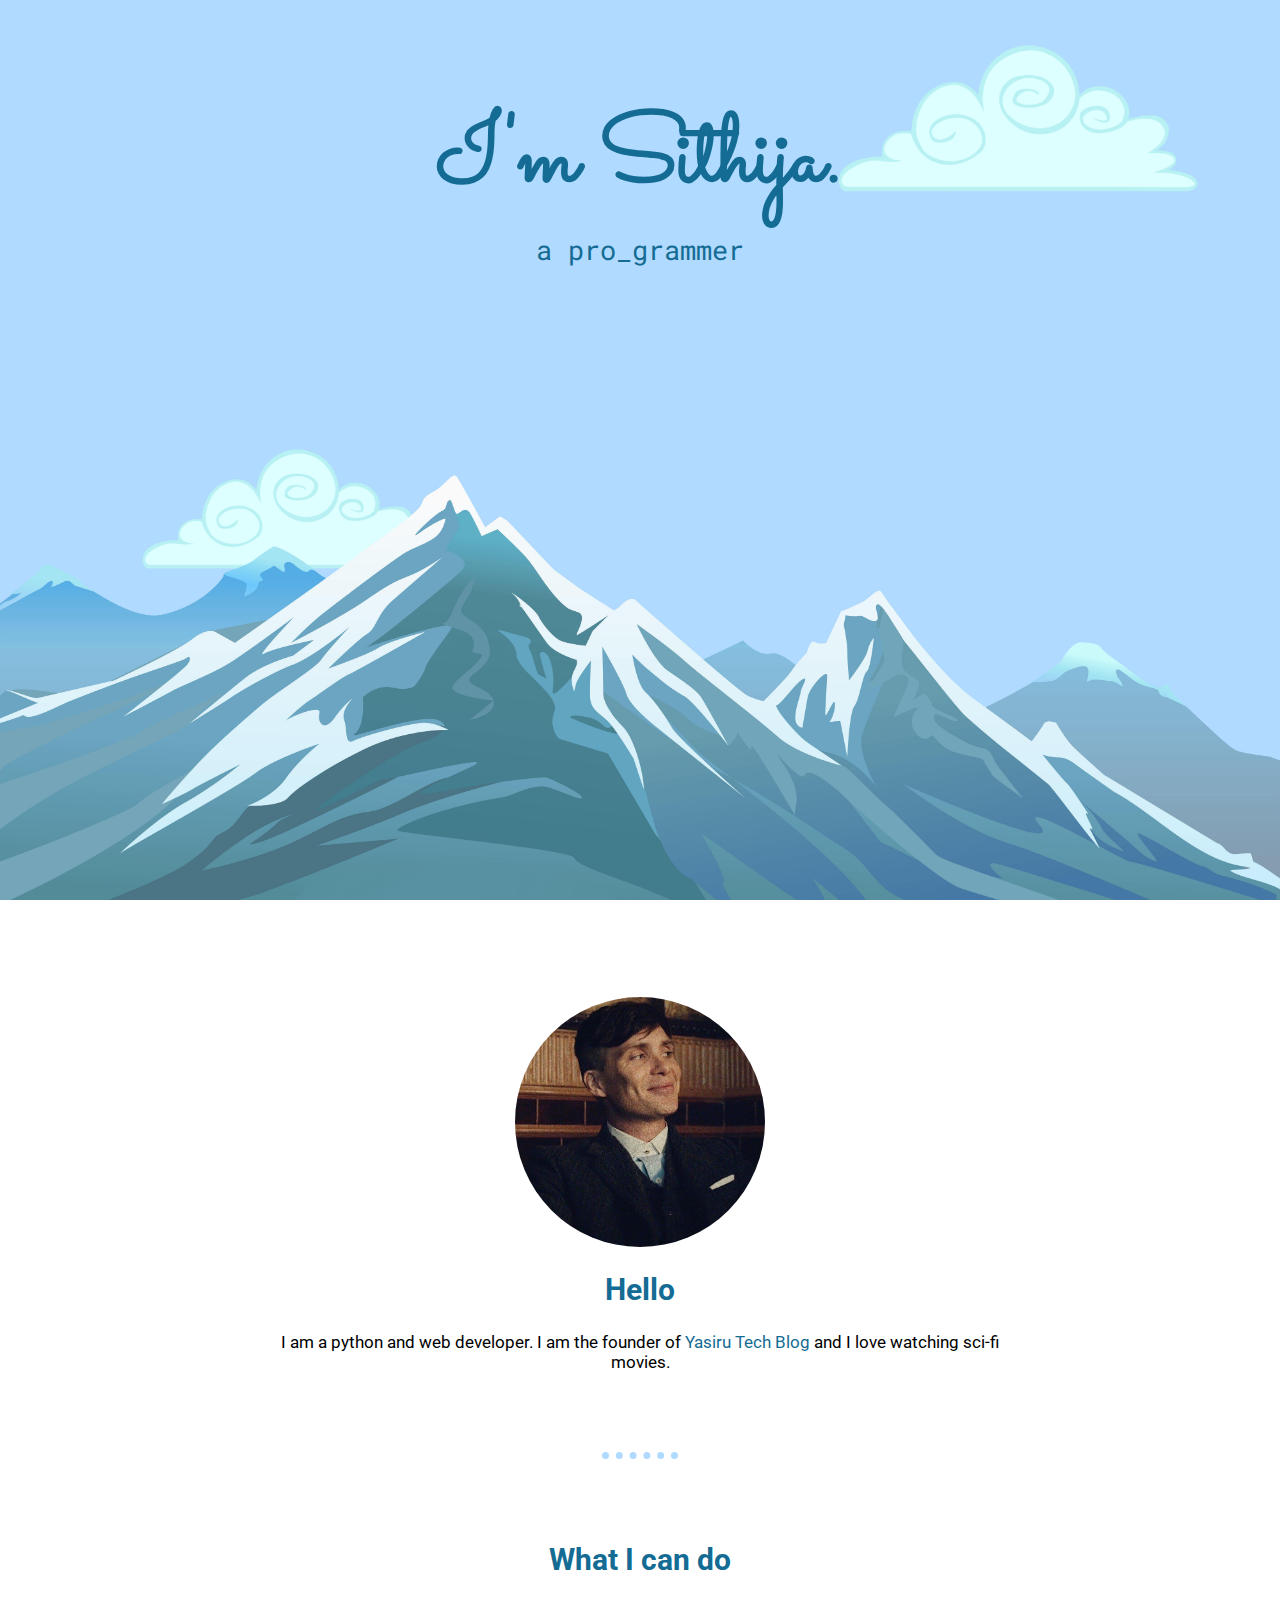
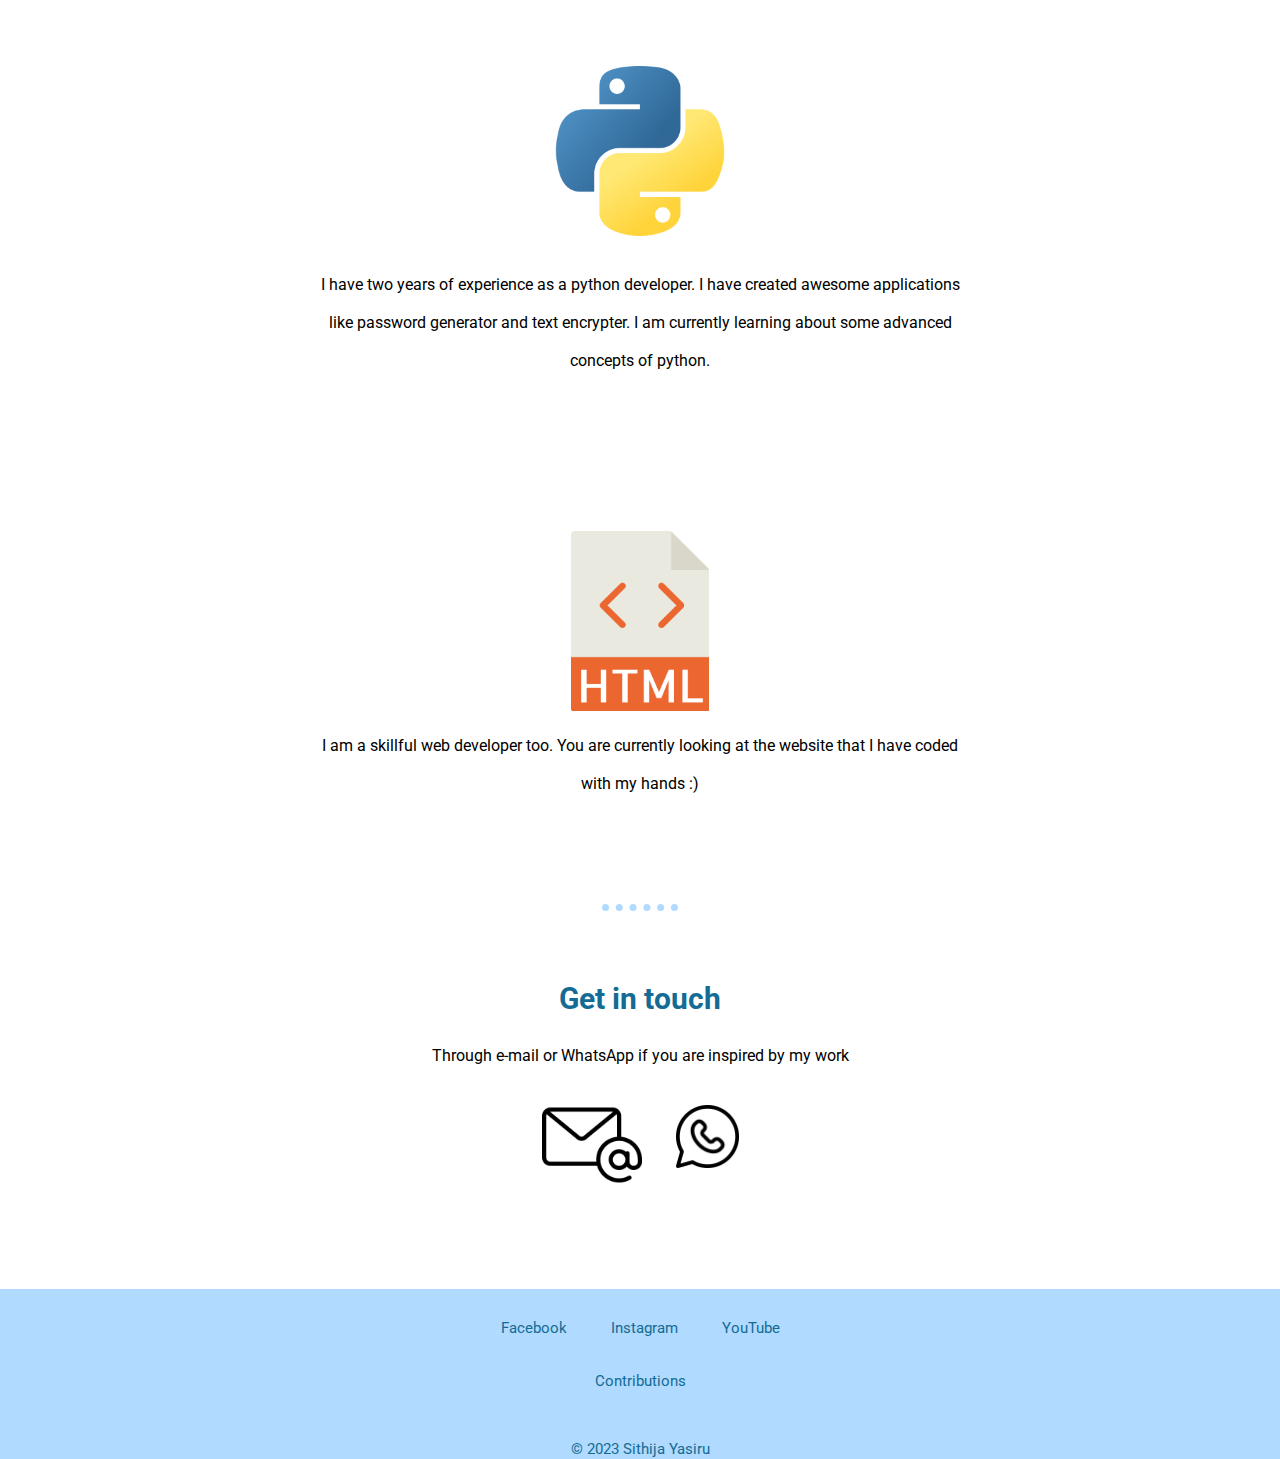
<file: index.html>
<!DOCTYPE html>
<html lang="en">
<head>
    <meta charset="UTF-8">
    <meta http-equiv="X-UA-Compatible" content="IE=edge">
    <meta name="viewport" content="width=device-width, initial-scale=1.0">
    <title>Sithija</title>
    <link rel="stylesheet" href="css/styles.css">
    <link rel="icon" href="images/favicon.ico">
    <link rel="preconnect" href="https://fonts.googleapis.com">
    <link rel="preconnect" href="https://fonts.gstatic.com" crossorigin>
    <link href="https://fonts.googleapis.com/css2?family=Merriweather&family=Montserrat&family=Roboto+Mono&family=Roboto:wght@500&family=Sacramento&display=swap" rel="stylesheet">
</head>
<body>
    <div class="description">
        <div class="name-div">
            <h1 class="name">I'm Sithija.</h1>
            <p class="programmer">a pro_grammer</p>
        </div>
        <img class="background" src="images/background-min.jpeg" alt="mountain-img">
    </div>
    <div class="middle">
        <div class="profile">
            <img class="profile_pic" src="images/profile picture.png" alt="Profile picture">
            <h2>Hello</h2>
            <p class="para">I am a python and web developer. I am the founder of <a class="anchors" href="https://sithijayasiru.blogspot.com/">Yasiru Tech Blog</a> and I love watching sci-fi movies.</p>
        </div>
        <hr class="hr1">
        <div class="skills">
            <h2 style="margin-bottom: 60px; position: relative; bottom: 10px;">What I can do</h2>
            <div class="skill-row-python">
                <img class="skill-image python" src="images/python.png" alt="python icon">
                <p class="skill-text-python">I have two years of experience as a python developer. I have created awesome applications like password generator and text encrypter. I am currently learning about some advanced concepts of python.</p>
            </div>
            <div class="skill-row-html">
                <img class="skill-image html" src="images/html.png" alt="html icon">
                <p class="skill-text-html">I am a skillful web developer too. You are currently looking at the website that I have coded with my hands :)</p>
            </div>
        </div>
        <hr>
        <div class="contact">
            <h2>Get in touch</h2>
            <p style="margin: 30px;">Through e-mail or WhatsApp if you are inspired by my work</p>
            <a href="mailto:sithijayasirutesting@gmail.com"><img class="email" src="images/email.png" alt="email-icon"></a>
            <a href="https://wa.me/94772654377"><img class="whatsapp" src="images/whatsapp.png" alt="whatsapp-icon"></a>
        </div>
    </div>
    <div class="bottom">
        <div style="margin-bottom: 35px;">
            <p class="links"><a class="anchors" href="https://web.facebook.com/profile.php?id=100092361138470" target="_blank">Facebook</a></p>
            <p class="links"><a class="anchors" href="https://www.instagram.com/sithija_yasiru/" target="_blank">Instagram</a></p>
            <p class="links"><a class="anchors" href="https://www.youtube.com" target="_blank">YouTube</a></p>
        </div>
        <p style="margin-bottom: 50px;"><a href="contributions.html" class="anchors" target="_blank">Contributions</a></p>
        <p class="anchors">© 2023 Sithija Yasiru</p>
    </div>
    
    
</body>
</html>
</file>
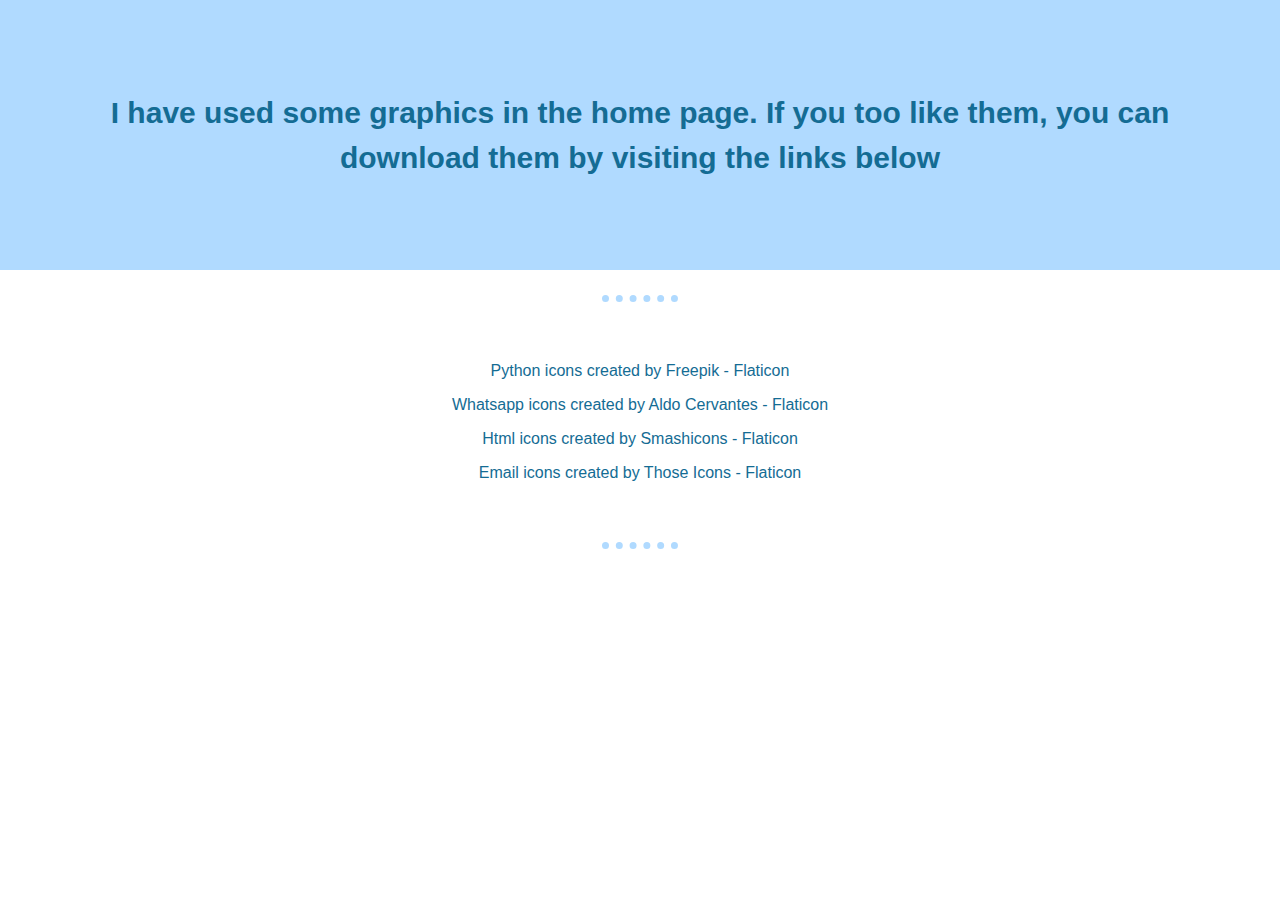
<file: contributions.html>
<!DOCTYPE html>
<html lang="en">
<head>
    <meta charset="UTF-8">
    <meta http-equiv="X-UA-Compatible" content="IE=edge">
    <meta name="viewport" content="width=device-width, initial-scale=1.0">
    <title>Contributions</title>
    <link rel="stylesheet" href="css/styles.css">
    <link rel="icon" href="images/favicon.ico">
</head>
<body>
    <h2 class="contribute">I have used some graphics in the home page. If you too like them, you can download them by visiting the links below</h2>
    <hr>
    <div class="contribute-links">
        <p class="contri"><a class="anchors" href="https://www.flaticon.com/free-icons/python" title="python icons">Python icons created by Freepik - Flaticon</a></p>
        <p class="contri"><a class="anchors" href="https://www.flaticon.com/free-icons/whatsapp" title="whatsapp icons">Whatsapp icons created by Aldo Cervantes - Flaticon</a>
        <p class="contri"><a class="anchors" href="https://www.flaticon.com/free-icons/html" title="html icons">Html icons created by Smashicons - Flaticon</a></p>
        <p class="contri"><a class="anchors" href="https://www.flaticon.com/free-icons/email" title="email icons">Email icons created by Those Icons - Flaticon</a></p>
    </div>
    <hr>
</body>
</html>
</file>
<file: css/styles.css>
body {
    margin: 0;
    text-align: center;
    font-family: 'Roboto', sans-serif;
}

hr{
    border: 7px;
    border-style: hidden hidden dotted;
    border-color: #B0DAFF;
    width: 6%;
}


h2 {
    font-size: 30px;
    color: #146C94;
}

h3 {
    font-family: 'Sacramento', sans-serif;
}

.description {
    font-family: 'Roboto Mono', monospace;
    font-size: 1.7rem;
    color: #146C94;
    position: relative;
    /* display: flex; */
    align-items: center;
    margin-top: 0;
    text-align: center;
}

.background {
    height: 100vh;
    width: 100%;
    text-align: center;
}

.name {
    font-family: 'Sacramento', sans-serif;
    font-size: 6rem;
    color: #146C94;
    margin-bottom: 0;
}

.programmer {
    margin-top: 0;
}

.name-div {
    position: absolute;
    margin-top: 3vh;
    padding: 0;
    width: 100%;
}

.titles {
    background-color: #B0DAFF;
    position: relative;
    height: 100vh;
    width: 100vh;
    padding: 0;
}

.middle {
    position: relative;
}

.bottom {
    height: 110px;
    width: 100%;
    margin-left: auto;
    margin-right: auto;
    align-items: center;
    margin-top: 90px;
    font-size: 15px;
    display: inline-block;
    padding-bottom: 30px;
    padding-top: 30px;
    background-color: #B0DAFF;
}


.profile_pic {
    height: 250px;
    border-radius: 100%;
    display: block;
    margin-top: 90px;
    margin-left: auto;
    margin-right: auto;
}

.profile {
    margin: 70px;
}

.hello {
    position: relative;
    bottom: 30px;
    font-family: 'Roboto', sans-serif;
}

.para {
    position: relative;
    bottom: 0;
    font-size: 17px;
    margin-bottom: 130px;
    width: 65%;
    margin-left: auto;
    margin-right: auto;
}

.hr1 {
    position: relative;
    bottom: 50px;
}

.skill-row {
    align-items: left;
    margin-top: 80px;
}

.skills {
    position: relative;
    margin-left: auto;
    margin-right: auto;
    margin-bottom: 100px;
    width: 50%;
    line-height: 2.4;
}

.skill-image {
    height: 180px; 
    /* width: 25%; */
    display: block;
    margin-left: auto;
    margin-right: auto;

}

.python {
    position: relative;
    height: 170px;
}

.html {
    position: relative;
}

.skill-row-html {
    margin-top: 150px;
    margin-bottom: 70px;
}

.skill-text-python {
    margin-top: 30px;
    text-align: center;
}

.skill-text-html {
    text-align: center;
}

.skill-row-html {
    text-align: center;
}

.hr2 {
    position: relative;
    top: 50px;
}

.contact {
    margin-top: 70px;
}

.email {
    height: 100px;
}

.whatsapp {
    height: 63px;
    margin-left: 30px;
    margin-bottom: 27px;
}

.links {
    display: inline;
    padding: 20px;
    margin-top: 20px;
    margin-bottom: 40px;
}

.anchors {
    color: #146C94;
    text-decoration: none;
}

.contribute {
    border: 30px;
    background-color: #B0DAFF;
    margin-top: 0;
    padding: 90px;
    line-height: 1.5;
}

.contribute-links {
    margin: 60px auto 60px;
}
</file>
